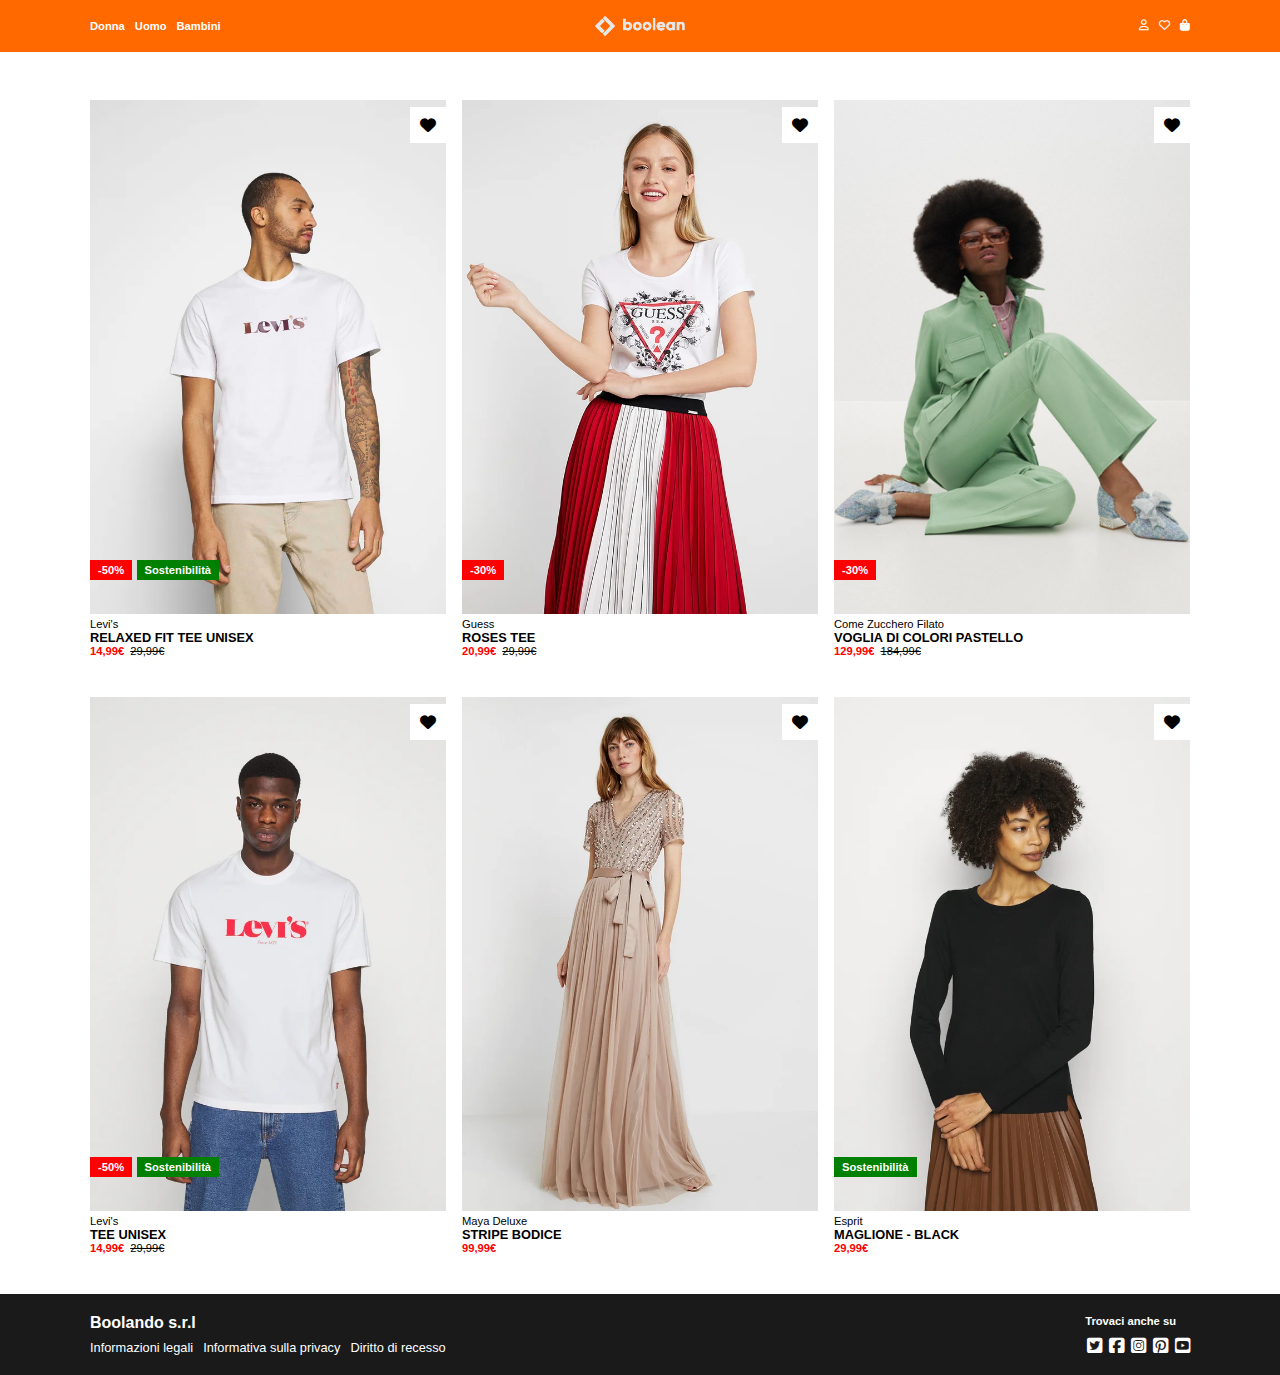
<file: index.html>
<!DOCTYPE html>
<html lang="en">
  <head>
    <meta charset="UTF-8" />
    <meta http-equiv="X-UA-Compatible" content="IE=edge" />
    <meta name="viewport" content="width=device-width, initial-scale=1.0" />
    <link rel="stylesheet" href="https://cdnjs.cloudflare.com/ajax/libs/font-awesome/6.1.1/css/all.min.css"/>
    <link rel="stylesheet" href="css/style.css" />
    <title>Boolando</title>
  </head>
  <body>
    <header>
      <div class="container header-container">
        <div class="header-gender little-font">
          <a class="text-white bold" href="">Donna</a>
          <a class="text-white bold" href="">Uomo</a>
          <a class="text-white bold" href="">Bambini</a>
        </div>
        <div class="header-logo">
          <img id="logo" src="img/boolean-logo.png" alt="logo" />
        </div>
        <div class="header-icons text-white little-font">
          <i class="fa-regular fa-user"></i>
          <i class="fa-regular fa-heart"></i>
          <i class="fa-solid fa-bag-shopping"></i>
        </div>
      </div>
    </header>
    <main>
      <div class="container main-container">
        <div class="box">
          <div class="item">
            <img class="image" src="img/1.webp" alt="" />
            <img class="image-b" src="img/1b.webp" alt="" />
            <i class="fa-solid fa-heart bg-color-white heart"></i>
            <div class="in-evidenza">
              <span class="sconto text-white little-font bold bg-color-red card">-50%</span>
              <span class="sostenibile text-white little-font bold bg-color-green card">Sostenibilità</span>
            </div>
          </div>
          <div class="item-info column">
            <span class="little-font">Levi's</span>
            <h1 class="small-font">RELAXED FIT TEE UNISEX</h1>
            <div class="row sconti-gap">
              <span class="after-sconto little-font bold text-red">14,99€</span>
              <span class="before-sconto little-font">29,99€</span>
            </div>
          </div>
        </div>
        <div class="box">
          <div class="item">
            <img class="image" src="img/2.webp" alt="" />
            <img class="image-b" src="img/2b.webp" alt="" />
            <i class="fa-solid fa-heart bg-color-white heart"></i>
            <div class="in-evidenza">
              <span class="sconto text-white little-font bold bg-color-red card">-30%</span>
            </div>
          </div>
          <div class="item-info column">
            <span class="little-font">Guess</span>
            <h1 class="small-font">ROSES TEE</h1>
            <div class="row sconti-gap">
              <span class="after-sconto little-font bold text-red">20,99€</span>
              <span class="before-sconto little-font">29,99€</span>
            </div>
          </div>
        </div>
        <div class="box">
          <div class="item">
            <img class="image" src="img/3.webp" alt="" />
            <img class="image-b" src="img/3b.webp" alt="" />
            <i class="fa-solid fa-heart bg-color-white heart"></i>
            <div class="in-evidenza">
              <span class="sconto text-white little-font bold bg-color-red card">-30%</span>
            </div>
          </div>
          <div class="item-info column">
            <span class="little-font">Come Zucchero Filato</span>
            <h1 class="small-font">VOGLIA DI COLORI PASTELLO</h1>
            <div class="row sconti-gap">
              <span class="after-sconto little-font bold text-red">129,99€</span>
              <span class="before-sconto little-font">184,99€</span>
            </div>
          </div>
        </div>
        <div class="box">
          <div class="item">
            <img class="image" src="img/4.webp" alt="" />
            <img class="image-b" src="img/4b.webp" alt="" />
            <i class="fa-solid fa-heart bg-color-white heart"></i>
            <div class="in-evidenza">
              <span class="sconto text-white little-font bold bg-color-red card">-50%</span>
              <span class="sostenibile text-white little-font bold bg-color-green card">Sostenibilità</span>
            </div>
          </div>
          <div class="item-info column">
            <span class="little-font">Levi's</span>
            <h1 class="small-font">TEE UNISEX</h1>
            <div class="row sconti-gap">
              <span class="after-sconto little-font bold text-red">14,99€</span>
              <span class="before-sconto little-font">29,99€</span>
            </div>
          </div>
        </div>
        <div class="box">
          <div class="item">
            <img class="image" src="img/5.webp" alt="" />
            <img class="image-b" src="img/5b.webp" alt="" />
            <i class="fa-solid fa-heart bg-color-white heart"></i>
            <div class="in-evidenza"></div>
          </div>
          <div class="item-info column">
            <span class="little-font">Maya Deluxe</span>
            <h1 class="small-font">STRIPE BODICE</h1>
            <div class="row sconti-gap">
              <span class="after-sconto little-font bold text-red">99,99€</span>
            </div>
          </div>
        </div>
        <div class="box">
          <div class="item">
            <img class="image" src="img/6.webp" alt="" />
            <img class="image-b" src="img/6b.webp" alt="" />
            <i class="fa-solid fa-heart bg-color-white heart"></i>
            <div class="in-evidenza">
              <span class="sostenibile text-white little-font bold bg-color-green card">Sostenibilità</span>
            </div>
          </div>
          <div class="item-info column">
            <span class="little-font">Esprit</span>
            <h1 class="small-font">MAGLIONE - BLACK</h1>
            <div class="row sconti-gap">
              <span class="after-sconto little-font bold text-red">29,99€</span>
            </div>
          </div>
        </div>
      </div>
    </main>
    <footer>
      <div class="container footer-container">
        <div class="footer-info column">
          <h1 class="title text-white bold">Boolando s.r.l</h1>
          <div class="info-gap">
            <a class="text-white small-font" href="">Informazioni legali</a>
            <a class="text-white small-font" href="">Informativa sulla privacy</a>
            <a class="text-white small-font" href="">Diritto di recesso</a>
          </div>
        </div>
        <div class="footer-icons column text-white little-font">
          <span id="footer-span" class="bold">Trovaci anche su</span>
          <div class="icons-gap medium-font">
            <i class="fa-brands fa-twitter-square"></i>
            <i class="fa-brands fa-facebook-square"></i>
            <i class="fa-brands fa-instagram-square"></i>
            <i class="fa-brands fa-pinterest-square"></i>
            <i class="fa-brands fa-youtube-square"></i>
          </div>
        </div>
      </div>
    </footer>
  </body>
</html>
</file>
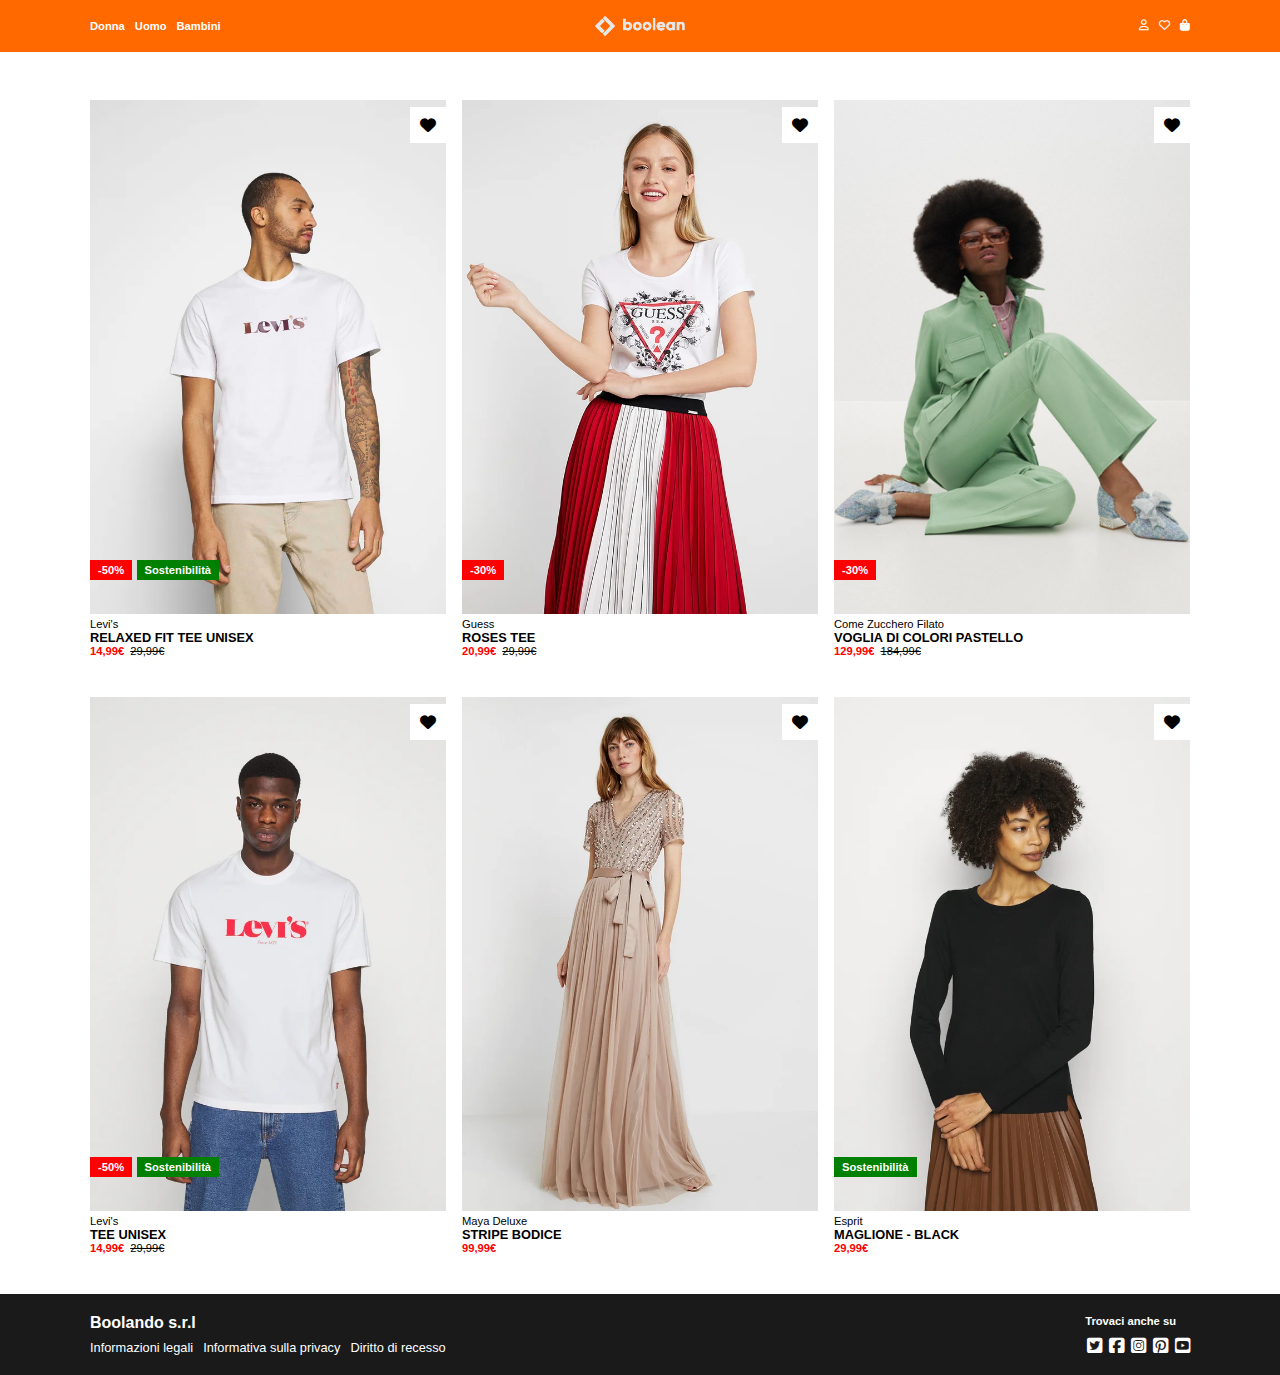
<file: bonus.html>
<!DOCTYPE html>
<html lang="en">
  <head>
    <meta charset="UTF-8" />
    <meta http-equiv="X-UA-Compatible" content="IE=edge" />
    <meta name="viewport" content="width=device-width, initial-scale=1.0" />
    <link rel="stylesheet" href="https://cdnjs.cloudflare.com/ajax/libs/font-awesome/6.1.1/css/all.min.css"/>
    <link rel="stylesheet" href="css/style.css" />
    <link rel="stylesheet" href="css/bonus.css" />
    <title>Boolando</title>
  </head>
  <body>
    <header>
      <div class="container header-container">
        <div class="header-gender little-font">
          <a class="text-white bold" href="">Donna</a>
          <a class="text-white bold" href="">Uomo</a>
          <a class="text-white bold" href="">Bambini</a>
        </div>
        <div class="header-logo">
          <img id="logo" src="img/boolean-logo.png" alt="logo" />
        </div>
        <div class="header-icons text-white little-font">
          <i class="fa-regular fa-user"></i>
          <i class="fa-regular fa-heart"></i>
          <i class="fa-solid fa-bag-shopping"></i>
        </div>
      </div>
    </header>
    <main>
      <div class="container main-container">
        <div class="box">
          <div class="item">
            <img class="image" src="img/1.webp" alt="" />
            <img class="image-b" src="img/1b.webp" alt="" />
            <i class="fa-solid fa-heart bg-color-white heart"></i>
            <div class="in-evidenza">
              <span class="sconto text-white little-font bold bg-color-red card">-50%</span>
              <span class="sostenibile text-white little-font bold bg-color-green card">Sostenibilità</span>
            </div>
          </div>
          <div class="item-info column">
            <span class="little-font">Levi's</span>
            <h1 class="small-font">RELAXED FIT TEE UNISEX</h1>
            <div class="row sconti-gap">
              <span class="after-sconto little-font bold text-red">14,99€</span>
              <span class="before-sconto little-font">29,99€</span>
            </div>
          </div>
        </div>
        <div class="box">
          <div class="item">
            <img class="image" src="img/2.webp" alt="" />
            <img class="image-b" src="img/2b.webp" alt="" />
            <i class="fa-solid fa-heart bg-color-white heart"></i>
            <div class="in-evidenza">
              <span class="sconto text-white little-font bold bg-color-red card">-30%</span>
            </div>
          </div>
          <div class="item-info column">
            <span class="little-font">Guess</span>
            <h1 class="small-font">ROSES TEE</h1>
            <div class="row sconti-gap">
              <span class="after-sconto little-font bold text-red">20,99€</span>
              <span class="before-sconto little-font">29,99€</span>
            </div>
          </div>
        </div>
        <div class="box">
          <div class="item">
            <img class="image" src="img/3.webp" alt="" />
            <img class="image-b" src="img/3b.webp" alt="" />
            <i class="fa-solid fa-heart bg-color-white heart"></i>
            <div class="in-evidenza">
              <span class="sconto text-white little-font bold bg-color-red card">-30%</span>
            </div>
          </div>
          <div class="item-info column">
            <span class="little-font">Come Zucchero Filato</span>
            <h1 class="small-font">VOGLIA DI COLORI PASTELLO</h1>
            <div class="row sconti-gap">
              <span class="after-sconto little-font bold text-red">129,99€</span>
              <span class="before-sconto little-font">184,99€</span>
            </div>
          </div>
        </div>
        <div class="box">
          <div class="item">
            <img class="image" src="img/4.webp" alt="" />
            <img class="image-b" src="img/4b.webp" alt="" />
            <i class="fa-solid fa-heart bg-color-white heart"></i>
            <div class="in-evidenza">
              <span class="sconto text-white little-font bold bg-color-red card">-50%</span>
              <span class="sostenibile text-white little-font bold bg-color-green card">Sostenibilità</span>
            </div>
          </div>
          <div class="item-info column">
            <span class="little-font">Levi's</span>
            <h1 class="small-font">TEE UNISEX</h1>
            <div class="row sconti-gap">
              <span class="after-sconto little-font bold text-red">14,99€</span>
              <span class="before-sconto little-font">29,99€</span>
            </div>
          </div>
        </div>
        <div class="box">
          <div class="item">
            <img class="image" src="img/5.webp" alt="" />
            <img class="image-b" src="img/5b.webp" alt="" />
            <i class="fa-solid fa-heart bg-color-white heart"></i>
            <div class="in-evidenza"></div>
          </div>
          <div class="item-info column">
            <span class="little-font">Maya Deluxe</span>
            <h1 class="small-font">STRIPE BODICE</h1>
            <div class="row sconti-gap">
              <span class="after-sconto little-font bold text-red">99,99€</span>
            </div>
          </div>
        </div>
        <div class="box">
          <div class="item">
            <img class="image" src="img/6.webp" alt="" />
            <img class="image-b" src="img/6b.webp" alt="" />
            <i class="fa-solid fa-heart bg-color-white heart"></i>
            <div class="in-evidenza">
              <span class="sostenibile text-white little-font bold bg-color-green card">Sostenibilità</span>
            </div>
          </div>
          <div class="item-info column">
            <span class="little-font">Esprit</span>
            <h1 class="small-font">MAGLIONE - BLACK</h1>
            <div class="row sconti-gap">
              <span class="after-sconto little-font bold text-red">29,99€</span>
            </div>
          </div>
        </div>
      </div>
    </main>
    <footer>
      <div class="container footer-container">
        <div class="footer-info column">
          <h1 class="title text-white bold">Boolando s.r.l</h1>
          <div class="info-gap">
            <a class="text-white small-font" href="">Informazioni legali</a>
            <a class="text-white small-font" href="">Informativa sulla privacy</a>
            <a class="text-white small-font" href="">Diritto di recesso</a>
          </div>
        </div>
        <div class="footer-icons column text-white little-font">
          <span id="footer-span" class="bold">Trovaci anche su</span>
          <div class="icons-gap medium-font">
            <i class="fa-brands fa-twitter-square"></i>
            <i class="fa-brands fa-facebook-square"></i>
            <i class="fa-brands fa-instagram-square"></i>
            <i class="fa-brands fa-pinterest-square"></i>
            <i class="fa-brands fa-youtube-square"></i>
          </div>
        </div>
      </div>
    </footer>
  </body>
</html>
</file>
<file: css/style.css>
* {
  box-sizing: border-box;
  margin: 0;
  padding: 0;
}

body {
  font-size: 16px;
  font-family: Arial, Helvetica, sans-serif;
}

header {
  background-color: #ff6900;
  position: fixed;
  display: block;
  width: 100%;
  z-index: 1;
}

footer {
  background-color: #1a1a1a;
}

a {
  text-decoration: none;
}

#logo {
  height: 20px;
}

#footer-span {
  padding-right: 14px;
}

.container {
  max-width: 1100px;
  min-width: 300px;
  width: 100%;
  display: flex;
  margin: 0 auto;
  align-items: center;
}

.header-container {
  padding: 16px 0px;
}

.main-container {
  padding: 100px 0px 40px;
  flex-wrap: wrap;
  gap: 40px 16px;
}

.footer-container {
  padding: 20px 0px;
}

.row {
  display: flex;
  flex-direction: row;
}

.column {
  display: flex;
  flex-direction: column;
}

.header-gender {
  width: 20%;
  display: flex;
  gap: 10px;
}

.header-logo {
  width: 60%;
  display: flex;
  justify-content: center;
}

.header-icons {
  width: 20%;
  display: flex;
  justify-content: flex-end;
  gap: 10px;
}

.box {
  width: calc((100% - 32px) / 3);
}

.image {
  width: 100%;
}

.image-b {
  width: 100%;
  display: none;
}

.item {
  position: relative;
  height: 100%;
}

.item:hover .image {
  display: none;
}

.item:hover .image-b {
  display: inline-block;
}

.heart {
  padding: 10px;
  position: absolute;
  right: 0px;
  top: 7px;
}

.in-evidenza {
  position: absolute;
  left: 0px;
  bottom: 40px;
}

.before-sconto {
  text-decoration: line-through;
}

.sconti-gap {
  gap: 6px;
}

.footer-info {
  width: 50%;
  display: flex;
  gap: 8px;
}

.info-gap {
  display: flex;
  gap: 10px;
}

.footer-icons {
  width: 50%;
  display: flex;
  align-items: flex-end;
  gap: 10px;
}

.icons-gap {
  display: flex;
  gap: 7px;
}

.text-white {
  color: white;
}

.text-red {
  color: red;
}

.little-font {
  font-size: 0.7rem;
}

.small-font {
  font-size: 0.8rem;
}

.medium-font {
  font-size: 1.1rem;
}

.title {
  font-size: 1rem;
}

.bold {
  font-weight: bold;
}

.bg-color-white {
  background-color: white;
}

.bg-color-red {
  background-color: #ff0000;
}

.bg-color-green {
  background-color: #008000;
}

.card {
  padding: 4px 8px;
}
</file>
<file: css/bonus.css>
.heart:hover {
    color: red;
}
</file>
